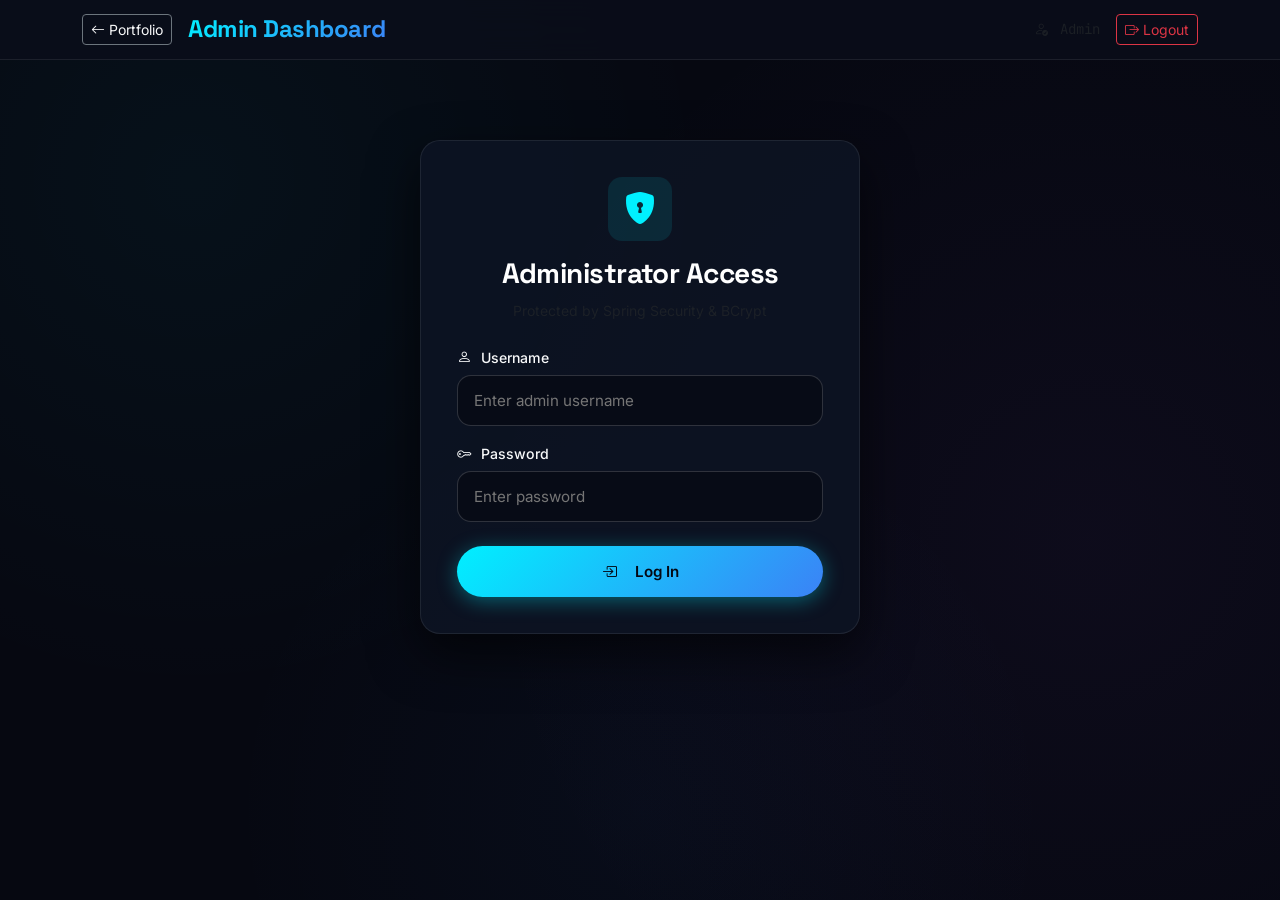
<file: frontend/admin.html>
<!DOCTYPE html>
<html lang="en">
<head>
  <meta charset="UTF-8">
  <meta name="viewport" content="width=device-width, initial-scale=1.0">
  <title>Admin Portal | Manasa M P Portfolio</title>

  <!-- Google Fonts -->
  <link rel="preconnect" href="https://fonts.googleapis.com">
  <link rel="preconnect" href="https://fonts.gstatic.com" crossorigin>
  <link href="https://fonts.googleapis.com/css2?family=Inter:wght@300;400;500;600;700&family=JetBrains+Mono:wght@400;500;700&family=Space+Grotesk:wght@600;700&display=swap" rel="stylesheet">

  <!-- Bootstrap 5 CSS & Icons -->
  <link href="https://cdn.jsdelivr.net/npm/bootstrap@5.3.3/dist/css/bootstrap.min.css" rel="stylesheet">
  <link rel="stylesheet" href="https://cdn.jsdelivr.net/npm/bootstrap-icons@1.11.3/font/bootstrap-icons.min.css">

  <!-- Custom CSS -->
  <link rel="stylesheet" href="css/style.css">
  <link rel="stylesheet" href="css/admin.css">
</head>
<body class="admin-body">

  <!-- Admin Header -->
  <nav class="admin-navbar">
    <div class="container d-flex justify-content-between align-items-center">
      <div class="d-flex align-items-center gap-3">
        <a href="index.html" class="btn btn-sm btn-outline-secondary text-light">
          <i class="bi bi-arrow-left"></i> Portfolio
        </a>
        <h4 class="mb-0 font-display text-gradient-cyan">Admin Dashboard</h4>
      </div>

      <div class="d-flex align-items-center gap-3" id="admin-user-nav">
        <span class="text-muted small font-mono">
          <i class="bi bi-person-check text-cyan me-1"></i> <span id="admin-user-display">Admin</span>
        </span>
        <button class="btn btn-sm btn-outline-danger" id="admin-logout-btn">
          <i class="bi bi-box-arrow-right"></i> Logout
        </button>
      </div>
    </div>
  </nav>

  <!-- Login Section (Visible when not authenticated) -->
  <section class="container" id="admin-login-section" style="display: none;">
    <div class="login-card">
      <div class="text-center mb-4">
        <div class="stat-icon-wrap mx-auto mb-3" style="width: 64px; height: 64px;">
          <i class="bi bi-shield-lock-fill fs-2"></i>
        </div>
        <h3 class="font-display text-white">Administrator Access</h3>
        <p class="text-muted small">Protected by Spring Security &amp; BCrypt</p>
      </div>

      <div class="alert alert-danger py-2 small" id="login-alert" style="display: none;"></div>

      <form id="admin-login-form">
        <div class="mb-3">
          <label for="admin-username" class="form-label text-light"><i class="bi bi-person me-1"></i> Username</label>
          <input type="text" class="form-control-custom" id="admin-username" placeholder="Enter admin username" required>
        </div>

        <div class="mb-4">
          <label for="admin-password" class="form-label text-light"><i class="bi bi-key me-1"></i> Password</label>
          <input type="password" class="form-control-custom" id="admin-password" placeholder="Enter password" required>
        </div>

        <button type="submit" id="login-submit-btn" class="btn-primary-glow w-100 justify-content-center">
          <i class="bi bi-box-arrow-in-right me-2"></i> Log In
        </button>
      </form>
    </div>
  </section>

  <!-- Dashboard Section (Visible when authenticated) -->
  <section class="container py-4" id="admin-dashboard-section" style="display: none;">
    <!-- Metric Cards -->
    <div class="row g-4 mb-4">
      <div class="col-md-6 col-lg-4">
        <div class="admin-stat-card">
          <div class="stat-icon-wrap">
            <i class="bi bi-envelope-open-fill"></i>
          </div>
          <div>
            <div class="stat-number text-gradient-cyan" id="metric-total-messages">0</div>
            <div class="stat-label">Total Received Inquiries</div>
          </div>
        </div>
      </div>

      <div class="col-md-6 col-lg-4">
        <div class="admin-stat-card">
          <div class="stat-icon-wrap purple">
            <i class="bi bi-calendar-event-fill"></i>
          </div>
          <div>
            <div class="stat-number text-gradient-purple" id="metric-today-messages">0</div>
            <div class="stat-label">Messages Received Today</div>
          </div>
        </div>
      </div>

      <div class="col-md-12 col-lg-4">
        <div class="admin-stat-card">
          <div class="stat-icon-wrap" style="color: #10b981; background: rgba(16, 185, 129, 0.1);">
            <i class="bi bi-database-check"></i>
          </div>
          <div>
            <div class="stat-number text-white" style="font-size: 1.25rem;">MySQL Active</div>
            <div class="stat-label">Table: <code>contact_messages</code></div>
          </div>
        </div>
      </div>
    </div>

    <!-- Table Management Container -->
    <div class="admin-table-container">
      <div class="d-flex flex-wrap justify-content-between align-items-center gap-3 mb-4">
        <h4 class="font-display mb-0 text-white">Contact Messages</h4>

        <div class="d-flex align-items-center gap-2">
          <div class="position-relative">
            <input type="text" class="form-control-custom ps-4" id="admin-search-input" placeholder="Search name, email, subject..." style="min-width: 280px;">
            <i class="bi bi-search position-absolute top-50 start-0 translate-middle-y ms-2 text-muted"></i>
          </div>
          <button class="btn btn-outline-info" id="admin-refresh-btn" title="Refresh messages list">
            <i class="bi bi-arrow-clockwise"></i>
          </button>
        </div>
      </div>

      <div class="table-responsive">
        <table class="table admin-table mb-0">
          <thead>
            <tr>
              <th scope="col">ID</th>
              <th scope="col">Sender</th>
              <th scope="col">Email</th>
              <th scope="col">Subject</th>
              <th scope="col">Received At</th>
              <th scope="col" class="text-end">Actions</th>
            </tr>
          </thead>
          <tbody id="admin-messages-tbody">
            <!-- Dynamic rows populated via js/admin.js -->
          </tbody>
        </table>
      </div>
    </div>
  </section>

  <!-- View Message Detail Modal -->
  <div class="modal fade" id="messageDetailModal" tabindex="-1" aria-labelledby="messageDetailModalLabel" aria-hidden="true">
    <div class="modal-dialog modal-dialog-centered">
      <div class="modal-content modal-content-glass">
        <div class="modal-header modal-header-custom">
          <div>
            <h5 class="modal-title font-display text-gradient-cyan" id="messageDetailModalLabel">Message Details</h5>
            <span class="badge bg-secondary font-mono" id="modal-detail-id">#</span>
          </div>
          <button type="button" class="btn-close-white-custom" data-bs-dismiss="modal" aria-label="Close"><i class="bi bi-x-lg"></i></button>
        </div>
        <div class="modal-body modal-body-custom">
          <div class="mb-3">
            <small class="text-muted d-block font-mono">FROM</small>
            <strong class="text-white fs-6" id="modal-detail-name"></strong> &lt;<span id="modal-detail-email" class="text-cyan"></span>&gt;
          </div>
          <div class="mb-3">
            <small class="text-muted d-block font-mono">SUBJECT</small>
            <div class="text-light" id="modal-detail-subject"></div>
          </div>
          <div class="mb-3">
            <small class="text-muted d-block font-mono">TIMESTAMP</small>
            <div class="text-muted small" id="modal-detail-time"></div>
          </div>
          <div class="mb-4">
            <small class="text-muted d-block font-mono">MESSAGE BODY</small>
            <div class="p-3 rounded-3 mt-1" style="background: rgba(255,255,255,0.03); border: 1px solid var(--border-glass); white-space: pre-wrap;" id="modal-detail-message"></div>
          </div>
          <div>
            <a href="#" class="btn-primary-glow w-100 justify-content-center" id="modal-detail-email-link">
              <i class="bi bi-reply-fill me-2"></i> Reply via Email
            </a>
          </div>
        </div>
      </div>
    </div>
  </div>

  <!-- Delete Confirmation Modal -->
  <div class="modal fade" id="deleteConfirmModal" tabindex="-1" aria-hidden="true">
    <div class="modal-dialog modal-sm modal-dialog-centered">
      <div class="modal-content modal-content-glass border-danger">
        <div class="modal-header modal-header-custom border-danger">
          <h5 class="modal-title text-danger"><i class="bi bi-exclamation-triangle-fill me-2"></i>Confirm Delete</h5>
          <button type="button" class="btn-close-white-custom" data-bs-dismiss="modal" aria-label="Close"><i class="bi bi-x-lg"></i></button>
        </div>
        <div class="modal-body modal-body-custom">
          <p class="mb-0 text-light">Are you sure you want to permanently delete message <strong id="delete-target-id-span"></strong> from MySQL?</p>
        </div>
        <div class="modal-footer border-0 p-3 pt-0">
          <button type="button" class="btn btn-sm btn-outline-secondary" data-bs-dismiss="modal">Cancel</button>
          <button type="button" class="btn btn-sm btn-danger" id="confirm-delete-btn">Delete</button>
        </div>
      </div>
    </div>
  </div>

  <!-- Bootstrap 5 JS -->
  <script src="https://cdn.jsdelivr.net/npm/bootstrap@5.3.3/dist/js/bootstrap.bundle.min.js"></script>
  <!-- Admin Script -->
  <script src="js/admin.js"></script>
</body>
</html>
</file>
<file: frontend/css/style.css>
/* ===================================================================
   MANASA M P - 3D DEVELOPER PORTFOLIO STYLESHEET
   Professional Dark Theme | Glassmorphism | 3D Depth | Cyber Aesthetics
   =================================================================== */

:root {
  --bg-primary: #070913;
  --bg-secondary: #0c101e;
  --bg-card: rgba(14, 20, 36, 0.72);
  --bg-card-hover: rgba(20, 28, 52, 0.85);
  --bg-glass-nav: rgba(7, 9, 19, 0.82);
  --bg-glass-modal: rgba(11, 16, 30, 0.95);

  --accent-cyan: #00f0ff;
  --accent-cyan-glow: rgba(0, 240, 255, 0.35);
  --accent-purple: #9d4edd;
  --accent-purple-glow: rgba(157, 78, 221, 0.35);
  --accent-blue: #3b82f6;
  --accent-blue-glow: rgba(59, 130, 246, 0.35);
  --accent-emerald: #10b981;

  --text-main: #f3f4f6;
  --text-muted: #94a3b8;
  --text-dim: #64748b;

  --border-glass: rgba(255, 255, 255, 0.08);
  --border-glass-bright: rgba(255, 255, 255, 0.16);
  --border-cyan: rgba(0, 240, 255, 0.3);
  --border-purple: rgba(157, 78, 221, 0.3);

  --radius-sm: 8px;
  --radius-md: 14px;
  --radius-lg: 20px;
  --radius-full: 9999px;

  --shadow-glass: 0 8px 32px 0 rgba(0, 0, 0, 0.45);
  --shadow-glow-cyan: 0 0 25px rgba(0, 240, 255, 0.25);
  --shadow-glow-purple: 0 0 25px rgba(157, 78, 221, 0.25);

  --font-sans: 'Inter', -apple-system, BlinkMacSystemFont, 'Segoe UI', Roboto, sans-serif;
  --font-display: 'Space Grotesk', -apple-system, BlinkMacSystemFont, sans-serif;
  --font-mono: 'JetBrains Mono', 'Fira Code', monospace;

  --transition-smooth: all 0.35s cubic-bezier(0.16, 1, 0.3, 1);
}

/* Base & Reset */
*, *::before, *::after {
  box-sizing: border-box;
  margin: 0;
  padding: 0;
}

html {
  scroll-behavior: smooth;
  scroll-padding-top: 85px;
}

body {
  font-family: var(--font-sans);
  background-color: var(--bg-primary);
  color: var(--text-main);
  line-height: 1.65;
  overflow-x: hidden;
  background-image:
    radial-gradient(circle at 15% 20%, rgba(0, 240, 255, 0.04) 0%, transparent 40%),
    radial-gradient(circle at 85% 60%, rgba(157, 78, 221, 0.05) 0%, transparent 50%),
    radial-gradient(circle at 50% 90%, rgba(59, 130, 246, 0.04) 0%, transparent 40%);
  background-attachment: fixed;
}

/* Custom Scrollbar */
::-webkit-scrollbar {
  width: 8px;
}
::-webkit-scrollbar-track {
  background: var(--bg-primary);
}
::-webkit-scrollbar-thumb {
  background: #1e293b;
  border-radius: 4px;
}
::-webkit-scrollbar-thumb:hover {
  background: var(--accent-cyan);
}

/* Typography Helpers */
h1, h2, h3, h4, .font-display {
  font-family: var(--font-display);
  font-weight: 700;
  letter-spacing: -0.02em;
}

.font-mono {
  font-family: var(--font-mono);
}

.text-gradient-cyan {
  background: linear-gradient(135deg, #00f0ff 0%, #3b82f6 100%);
  -webkit-background-clip: text;
  -webkit-text-fill-color: transparent;
}

.text-gradient-purple {
  background: linear-gradient(135deg, #c084fc 0%, #818cf8 100%);
  -webkit-background-clip: text;
  -webkit-text-fill-color: transparent;
}

.text-gradient-white {
  background: linear-gradient(180deg, #ffffff 0%, #cbd5e1 100%);
  -webkit-background-clip: text;
  -webkit-text-fill-color: transparent;
}

/* Section Header */
.section-header {
  margin-bottom: 3.5rem;
  text-align: center;
}

.section-tag {
  display: inline-flex;
  align-items: center;
  gap: 8px;
  padding: 6px 16px;
  background: rgba(0, 240, 255, 0.08);
  border: 1px solid var(--border-cyan);
  border-radius: var(--radius-full);
  color: var(--accent-cyan);
  font-size: 0.85rem;
  font-family: var(--font-mono);
  text-transform: uppercase;
  letter-spacing: 0.08em;
  margin-bottom: 1rem;
}

.section-title {
  font-size: 2.5rem;
  margin-bottom: 0.75rem;
}

.section-subtitle {
  color: var(--text-muted);
  max-width: 600px;
  margin: 0 auto;
  font-size: 1.05rem;
}

/* Glassmorphism Card Utility */
.glass-card {
  background: var(--bg-card);
  backdrop-filter: blur(16px);
  -webkit-backdrop-filter: blur(16px);
  border: 1px solid var(--border-glass);
  border-radius: var(--radius-lg);
  box-shadow: var(--shadow-glass);
  transition: var(--transition-smooth);
}

.glass-card:hover {
  background: var(--bg-card-hover);
  border-color: var(--border-glass-bright);
}

/* ===================================================================
   NAVIGATION BAR
   =================================================================== */
.navbar-custom {
  background: var(--bg-glass-nav);
  backdrop-filter: blur(18px);
  -webkit-backdrop-filter: blur(18px);
  border-bottom: 1px solid var(--border-glass);
  padding: 14px 0;
  transition: var(--transition-smooth);
  z-index: 1030;
}

.navbar-brand {
  font-family: var(--font-mono);
  font-weight: 700;
  font-size: 1.35rem;
  color: #fff;
  display: flex;
  align-items: center;
  gap: 8px;
}

.brand-bracket {
  color: var(--accent-cyan);
}

.brand-dot {
  color: var(--accent-purple);
}

.nav-link {
  color: var(--text-muted) !important;
  font-size: 0.92rem;
  font-weight: 500;
  padding: 8px 14px !important;
  border-radius: var(--radius-sm);
  transition: var(--transition-smooth);
}

.nav-link:hover, .nav-link.active {
  color: var(--accent-cyan) !important;
  background: rgba(0, 240, 255, 0.08);
}

.btn-admin-nav {
  display: inline-flex;
  align-items: center;
  gap: 6px;
  padding: 7px 16px;
  background: rgba(157, 78, 221, 0.12);
  border: 1px solid var(--border-purple);
  color: #d8b4fe !important;
  font-size: 0.85rem;
  font-family: var(--font-mono);
  border-radius: var(--radius-full);
  transition: var(--transition-smooth);
}

.btn-admin-nav:hover {
  background: var(--accent-purple);
  color: #fff !important;
  box-shadow: var(--shadow-glow-purple);
}

.btn-motion-toggle {
  background: transparent;
  border: 1px solid var(--border-glass);
  color: var(--text-muted);
  font-size: 0.8rem;
  padding: 6px 12px;
  border-radius: var(--radius-full);
  cursor: pointer;
  transition: var(--transition-smooth);
}

.btn-motion-toggle:hover {
  color: #fff;
  border-color: var(--text-muted);
}

/* ===================================================================
   HERO SECTION & 3D CANVAS
   =================================================================== */
.hero-section {
  position: relative;
  min-height: 100vh;
  display: flex;
  align-items: center;
  padding: 120px 0 80px 0;
  overflow: hidden;
}

.hero-canvas-container {
  position: absolute;
  top: 0;
  right: 0;
  width: 55%;
  height: 100%;
  z-index: 1;
  pointer-events: auto;
}

#hero-canvas {
  width: 100%;
  height: 100%;
  display: block;
}

.hero-content {
  position: relative;
  z-index: 2;
  max-width: 680px;
}

.hero-badge {
  display: inline-flex;
  align-items: center;
  gap: 8px;
  padding: 6px 14px;
  background: rgba(16, 185, 129, 0.1);
  border: 1px solid rgba(16, 185, 129, 0.3);
  border-radius: var(--radius-full);
  font-size: 0.85rem;
  font-family: var(--font-mono);
  color: var(--accent-emerald);
  margin-bottom: 1.5rem;
}

.badge-pulse {
  width: 8px;
  height: 8px;
  background-color: var(--accent-emerald);
  border-radius: 50%;
  box-shadow: 0 0 10px var(--accent-emerald);
  animation: pulse-glow 2s infinite;
}

@keyframes pulse-glow {
  0% { transform: scale(0.95); opacity: 0.8; }
  50% { transform: scale(1.3); opacity: 1; box-shadow: 0 0 16px var(--accent-emerald); }
  100% { transform: scale(0.95); opacity: 0.8; }
}

.hero-title {
  font-size: clamp(2.8rem, 5vw, 4.2rem);
  line-height: 1.1;
  margin-bottom: 1rem;
}

.hero-role {
  font-size: 1.35rem;
  font-weight: 500;
  color: var(--accent-cyan);
  margin-bottom: 1.5rem;
  font-family: var(--font-display);
}

.hero-description {
  font-size: 1.12rem;
  color: var(--text-muted);
  line-height: 1.7;
  margin-bottom: 2rem;
}

.hero-meta-list {
  display: flex;
  flex-wrap: wrap;
  gap: 16px;
  margin-bottom: 2.2rem;
}

.hero-meta-item {
  display: inline-flex;
  align-items: center;
  gap: 8px;
  font-size: 0.9rem;
  color: var(--text-muted);
  background: rgba(255, 255, 255, 0.03);
  padding: 6px 14px;
  border-radius: var(--radius-sm);
  border: 1px solid var(--border-glass);
}

.hero-meta-item i {
  color: var(--accent-cyan);
}

.hero-meta-item a {
  color: var(--text-muted);
  text-decoration: none;
  transition: var(--transition-smooth);
}

.hero-meta-item a:hover {
  color: var(--accent-cyan);
}

.hero-cta-group {
  display: flex;
  flex-wrap: wrap;
  gap: 14px;
}

.btn-primary-glow {
  display: inline-flex;
  align-items: center;
  gap: 10px;
  padding: 13px 28px;
  background: linear-gradient(135deg, #00f0ff 0%, #3b82f6 100%);
  color: #040813;
  font-weight: 600;
  font-size: 0.95rem;
  border-radius: var(--radius-full);
  border: none;
  text-decoration: none;
  box-shadow: 0 4px 20px rgba(0, 240, 255, 0.35);
  transition: var(--transition-smooth);
}

.btn-primary-glow:hover {
  transform: translateY(-2px);
  box-shadow: 0 8px 30px rgba(0, 240, 255, 0.5);
  color: #040813;
}

.btn-outline-glow {
  display: inline-flex;
  align-items: center;
  gap: 10px;
  padding: 13px 28px;
  background: rgba(255, 255, 255, 0.04);
  border: 1px solid var(--border-glass-bright);
  color: #fff;
  font-weight: 500;
  font-size: 0.95rem;
  border-radius: var(--radius-full);
  text-decoration: none;
  transition: var(--transition-smooth);
}

.btn-outline-glow:hover {
  background: rgba(255, 255, 255, 0.08);
  border-color: var(--accent-cyan);
  color: var(--accent-cyan);
  transform: translateY(-2px);
}

/* Fallback Laptop CSS container if WebGL is disabled */
.webgl-fallback-card {
  display: none;
  padding: 30px;
  background: var(--bg-card);
  border: 1px solid var(--border-cyan);
  border-radius: var(--radius-lg);
  box-shadow: var(--shadow-glow-cyan);
}

/* ===================================================================
   ABOUT SECTION
   =================================================================== */
.about-section {
  padding: 100px 0;
  position: relative;
}

.profile-3d-card {
  perspective: 1200px;
}

.profile-card-inner {
  position: relative;
  padding: 36px;
  border-radius: var(--radius-lg);
  background: linear-gradient(145deg, rgba(16, 24, 46, 0.8), rgba(9, 13, 26, 0.9));
  border: 1px solid var(--border-glass-bright);
  box-shadow: 0 20px 40px rgba(0, 0, 0, 0.5);
  transform-style: preserve-3d;
  transition: transform 0.4s ease-out, box-shadow 0.4s ease-out;
}

.profile-avatar-box {
  width: 90px;
  height: 90px;
  border-radius: 24px;
  background: linear-gradient(135deg, #00f0ff 0%, #9d4edd 100%);
  display: flex;
  align-items: center;
  justify-content: center;
  font-size: 2.2rem;
  color: #040813;
  margin-bottom: 1.5rem;
  box-shadow: 0 8px 24px rgba(0, 240, 255, 0.3);
}

.profile-name {
  font-size: 1.8rem;
  margin-bottom: 4px;
}

.profile-title {
  color: var(--accent-cyan);
  font-size: 0.95rem;
  font-family: var(--font-mono);
  margin-bottom: 1.2rem;
}

.profile-divider {
  height: 1px;
  background: var(--border-glass);
  margin: 1.2rem 0;
}

.profile-info-row {
  display: flex;
  justify-content: space-between;
  margin-bottom: 10px;
  font-size: 0.9rem;
}

.profile-info-label {
  color: var(--text-dim);
}

.profile-info-value {
  color: var(--text-main);
  font-weight: 500;
}

.about-features-grid {
  display: grid;
  grid-template-columns: repeat(auto-fit, minmax(240px, 1fr));
  gap: 20px;
}

.feature-card {
  padding: 24px;
  border-radius: var(--radius-md);
  background: var(--bg-card);
  border: 1px solid var(--border-glass);
  transition: var(--transition-smooth);
}

.feature-card:hover {
  border-color: var(--border-cyan);
  transform: translateY(-4px);
  box-shadow: var(--shadow-glow-cyan);
}

.feature-icon-box {
  width: 48px;
  height: 48px;
  border-radius: 12px;
  background: rgba(0, 240, 255, 0.1);
  display: flex;
  align-items: center;
  justify-content: center;
  font-size: 1.3rem;
  color: var(--accent-cyan);
  margin-bottom: 1rem;
}

.feature-title {
  font-size: 1.15rem;
  margin-bottom: 6px;
}

.feature-desc {
  font-size: 0.9rem;
  color: var(--text-muted);
}

/* ===================================================================
   EDUCATION SECTION & TIMELINE
   =================================================================== */
.education-section {
  padding: 100px 0;
  position: relative;
}

.timeline-3d-container {
  position: relative;
  max-width: 860px;
  margin: 0 auto;
  padding: 20px 0;
}

.timeline-line {
  position: absolute;
  top: 0;
  bottom: 0;
  left: 50%;
  width: 2px;
  background: linear-gradient(180deg, var(--accent-cyan) 0%, var(--accent-purple) 100%);
  transform: translateX(-50%);
  box-shadow: 0 0 12px var(--accent-cyan);
}

.timeline-item {
  position: relative;
  margin-bottom: 50px;
  width: 50%;
}

.timeline-item.left {
  left: 0;
  padding-right: 40px;
}

.timeline-item.right {
  left: 50%;
  padding-left: 40px;
}

.timeline-node {
  position: absolute;
  top: 20px;
  width: 20px;
  height: 20px;
  border-radius: 50%;
  background: var(--bg-primary);
  border: 3px solid var(--accent-cyan);
  box-shadow: 0 0 16px var(--accent-cyan);
  z-index: 2;
}

.timeline-item.left .timeline-node {
  right: -10px;
}

.timeline-item.right .timeline-node {
  left: -10px;
}

.timeline-card {
  padding: 28px;
  border-radius: var(--radius-md);
  background: var(--bg-card);
  border: 1px solid var(--border-glass);
  box-shadow: var(--shadow-glass);
  transition: var(--transition-smooth);
}

.timeline-card:hover {
  border-color: var(--accent-cyan);
  transform: translateY(-4px) scale(1.02);
  box-shadow: var(--shadow-glow-cyan);
}

.timeline-year {
  display: inline-block;
  font-family: var(--font-mono);
  font-size: 0.85rem;
  color: var(--accent-cyan);
  background: rgba(0, 240, 255, 0.08);
  padding: 4px 12px;
  border-radius: var(--radius-full);
  margin-bottom: 10px;
}

.timeline-degree {
  font-size: 1.3rem;
  margin-bottom: 6px;
}

.timeline-institution {
  color: #cbd5e1;
  font-size: 0.98rem;
  margin-bottom: 12px;
}

.timeline-badge-score {
  display: inline-flex;
  align-items: center;
  gap: 6px;
  padding: 4px 12px;
  background: rgba(16, 185, 129, 0.12);
  border: 1px solid rgba(16, 185, 129, 0.3);
  border-radius: var(--radius-sm);
  color: var(--accent-emerald);
  font-weight: 600;
  font-size: 0.88rem;
  font-family: var(--font-mono);
}

/* ===================================================================
   SKILLS SECTION (3D SPHERE & TABS)
   =================================================================== */
.skills-section {
  padding: 100px 0;
  position: relative;
}

.skills-filter-nav {
  display: flex;
  justify-content: center;
  flex-wrap: wrap;
  gap: 10px;
  margin-bottom: 40px;
}

.skills-filter-btn {
  background: rgba(255, 255, 255, 0.04);
  border: 1px solid var(--border-glass);
  color: var(--text-muted);
  padding: 8px 18px;
  border-radius: var(--radius-full);
  font-size: 0.88rem;
  font-family: var(--font-mono);
  cursor: pointer;
  transition: var(--transition-smooth);
}

.skills-filter-btn:hover, .skills-filter-btn.active {
  background: rgba(0, 240, 255, 0.12);
  border-color: var(--accent-cyan);
  color: var(--accent-cyan);
  box-shadow: 0 0 15px rgba(0, 240, 255, 0.2);
}

.skills-3d-canvas-wrapper {
  position: relative;
  width: 100%;
  height: 480px;
  border-radius: var(--radius-lg);
  background: radial-gradient(circle at center, rgba(16, 24, 46, 0.6) 0%, rgba(7, 9, 19, 0.9) 70%);
  border: 1px solid var(--border-glass);
  box-shadow: var(--shadow-glass);
  overflow: hidden;
  margin-bottom: 40px;
}

#skills-sphere-canvas {
  width: 100%;
  height: 100%;
  display: block;
}

.skills-hint {
  position: absolute;
  bottom: 16px;
  left: 50%;
  transform: translateX(-50%);
  font-family: var(--font-mono);
  font-size: 0.8rem;
  color: var(--text-dim);
  background: rgba(7, 9, 19, 0.8);
  padding: 4px 14px;
  border-radius: var(--radius-full);
  border: 1px solid var(--border-glass);
  pointer-events: none;
}

.skills-grid-view {
  display: grid;
  grid-template-columns: repeat(auto-fill, minmax(180px, 1fr));
  gap: 16px;
}

.skill-interactive-card {
  padding: 16px;
  border-radius: var(--radius-md);
  background: var(--bg-card);
  border: 1px solid var(--border-glass);
  cursor: pointer;
  display: flex;
  align-items: center;
  gap: 12px;
  transition: var(--transition-smooth);
}

.skill-interactive-card:hover {
  border-color: var(--accent-cyan);
  transform: translateY(-3px);
  background: var(--bg-card-hover);
  box-shadow: 0 4px 20px rgba(0, 240, 255, 0.2);
}

.skill-icon-wrap {
  width: 40px;
  height: 40px;
  border-radius: 10px;
  background: rgba(0, 240, 255, 0.08);
  display: flex;
  align-items: center;
  justify-content: center;
  font-size: 1.25rem;
  color: var(--accent-cyan);
  flex-shrink: 0;
}

.skill-meta h4 {
  font-size: 0.95rem;
  margin-bottom: 2px;
}

.skill-meta span {
  font-size: 0.78rem;
  color: var(--text-dim);
  font-family: var(--font-mono);
}

/* ===================================================================
   PROJECTS SECTION (3D SHOWCASE)
   =================================================================== */
.projects-section {
  padding: 100px 0;
  position: relative;
}

.project-3d-wrapper {
  perspective: 1400px;
  max-width: 960px;
  margin: 0 auto;
}

.project-3d-card {
  position: relative;
  border-radius: var(--radius-lg);
  background: linear-gradient(160deg, rgba(16, 24, 46, 0.85) 0%, rgba(10, 14, 26, 0.95) 100%);
  border: 1px solid var(--border-glass-bright);
  box-shadow: 0 24px 60px rgba(0, 0, 0, 0.6);
  padding: 40px;
  transform-style: preserve-3d;
  transition: transform 0.45s cubic-bezier(0.16, 1, 0.3, 1), box-shadow 0.45s ease;
  overflow: hidden;
}

.project-3d-card::before {
  content: '';
  position: absolute;
  top: 0;
  left: 0;
  right: 0;
  height: 3px;
  background: linear-gradient(90deg, var(--accent-cyan), var(--accent-purple), var(--accent-blue));
}

.project-badge-featured {
  display: inline-flex;
  align-items: center;
  gap: 8px;
  padding: 6px 14px;
  background: rgba(157, 78, 221, 0.12);
  border: 1px solid var(--border-purple);
  border-radius: var(--radius-full);
  color: #c084fc;
  font-family: var(--font-mono);
  font-size: 0.82rem;
  margin-bottom: 1.2rem;
}

.project-title {
  font-size: 2.2rem;
  margin-bottom: 1rem;
}

.project-description {
  font-size: 1.05rem;
  color: #cbd5e1;
  line-height: 1.7;
  margin-bottom: 2rem;
}

.project-tech-stack-group {
  margin-bottom: 2rem;
}

.tech-group-title {
  font-family: var(--font-mono);
  font-size: 0.82rem;
  color: var(--text-dim);
  text-transform: uppercase;
  margin-bottom: 8px;
  letter-spacing: 0.05em;
}

.tech-badges-row {
  display: flex;
  flex-wrap: wrap;
  gap: 8px;
  margin-bottom: 16px;
}

.tech-badge {
  display: inline-flex;
  align-items: center;
  gap: 6px;
  padding: 5px 12px;
  background: rgba(255, 255, 255, 0.04);
  border: 1px solid var(--border-glass);
  border-radius: var(--radius-sm);
  font-size: 0.84rem;
  font-family: var(--font-mono);
  color: #e2e8f0;
  transition: var(--transition-smooth);
}

.tech-badge:hover {
  border-color: var(--accent-cyan);
  color: var(--accent-cyan);
  transform: translateY(-2px);
}

.project-cta-row {
  display: flex;
  flex-wrap: wrap;
  gap: 14px;
}

/* ===================================================================
   INTERNSHIP & CERTIFICATION SECTIONS
   =================================================================== */
.internship-section, .cert-section {
  padding: 100px 0;
  position: relative;
}

.intern-card {
  padding: 36px;
  border-radius: var(--radius-lg);
  background: var(--bg-card);
  border: 1px solid var(--border-glass-bright);
  box-shadow: var(--shadow-glass);
  position: relative;
  transition: var(--transition-smooth);
}

.intern-card:hover {
  border-color: var(--accent-cyan);
  transform: translateY(-4px);
  box-shadow: var(--shadow-glow-cyan);
}

.intern-header {
  display: flex;
  justify-content: space-between;
  align-items: flex-start;
  flex-wrap: wrap;
  gap: 12px;
  margin-bottom: 1.5rem;
}

.intern-org {
  font-size: 1.5rem;
  font-weight: 700;
  color: #fff;
}

.intern-role {
  color: var(--accent-cyan);
  font-size: 1.1rem;
  font-weight: 500;
}

.intern-meta-badge {
  font-family: var(--font-mono);
  font-size: 0.85rem;
  background: rgba(0, 240, 255, 0.08);
  border: 1px solid var(--border-cyan);
  color: var(--accent-cyan);
  padding: 6px 14px;
  border-radius: var(--radius-full);
}

.cert-card-3d {
  padding: 36px;
  border-radius: var(--radius-lg);
  background: linear-gradient(145deg, rgba(20, 28, 52, 0.8), rgba(12, 16, 32, 0.9));
  border: 1px solid var(--border-purple);
  box-shadow: var(--shadow-glass);
  text-align: center;
  transition: var(--transition-smooth);
}

.cert-card-3d:hover {
  border-color: #c084fc;
  box-shadow: var(--shadow-glow-purple);
  transform: translateY(-5px);
}

.cert-icon-seal {
  width: 80px;
  height: 80px;
  border-radius: 50%;
  background: rgba(157, 78, 221, 0.12);
  border: 2px solid var(--accent-purple);
  display: flex;
  align-items: center;
  justify-content: center;
  font-size: 2.2rem;
  color: #d8b4fe;
  margin: 0 auto 1.5rem auto;
  box-shadow: 0 0 20px rgba(157, 78, 221, 0.3);
}

.cert-title {
  font-size: 1.5rem;
  margin-bottom: 8px;
}

.cert-org {
  color: var(--text-muted);
  font-size: 1rem;
  margin-bottom: 1.5rem;
}

/* ===================================================================
   CONTACT SECTION (SPRING BOOT REST FORM)
   =================================================================== */
.contact-section {
  padding: 100px 0 120px 0;
  position: relative;
}

.contact-card-glass {
  padding: 40px;
  border-radius: var(--radius-lg);
  background: var(--bg-card);
  border: 1px solid var(--border-glass-bright);
  box-shadow: var(--shadow-glass);
}

.contact-info-panel {
  padding: 30px;
  height: 100%;
  display: flex;
  flex-direction: column;
  justify-content: space-between;
}

.contact-direct-item {
  display: flex;
  align-items: flex-start;
  gap: 16px;
  margin-bottom: 24px;
}

.contact-icon-box {
  width: 46px;
  height: 46px;
  border-radius: 12px;
  background: rgba(0, 240, 255, 0.08);
  border: 1px solid var(--border-cyan);
  display: flex;
  align-items: center;
  justify-content: center;
  font-size: 1.25rem;
  color: var(--accent-cyan);
  flex-shrink: 0;
}

.contact-direct-text h5 {
  font-size: 0.9rem;
  color: var(--text-dim);
  font-family: var(--font-mono);
  margin-bottom: 4px;
}

.contact-direct-text p, .contact-direct-text a {
  color: #f1f5f9;
  font-size: 1.05rem;
  text-decoration: none;
  transition: var(--transition-smooth);
}

.contact-direct-text a:hover {
  color: var(--accent-cyan);
}

/* Form Elements */
.form-label {
  font-size: 0.88rem;
  font-weight: 500;
  color: #cbd5e1;
  margin-bottom: 6px;
  display: flex;
  align-items: center;
  gap: 6px;
}

.form-control-custom {
  width: 100%;
  padding: 12px 16px;
  background: rgba(7, 9, 19, 0.7);
  border: 1px solid var(--border-glass-bright);
  border-radius: var(--radius-md);
  color: #fff;
  font-size: 0.95rem;
  font-family: var(--font-sans);
  transition: var(--transition-smooth);
}

.form-control-custom:focus {
  outline: none;
  border-color: var(--accent-cyan);
  box-shadow: 0 0 16px rgba(0, 240, 255, 0.25);
  background: rgba(10, 14, 28, 0.9);
}

.form-control-custom.is-invalid {
  border-color: #ef4444;
  box-shadow: 0 0 12px rgba(239, 68, 68, 0.25);
}

.invalid-feedback-custom {
  color: #f87171;
  font-size: 0.82rem;
  margin-top: 4px;
  display: none;
}

.form-control-custom.is-invalid + .invalid-feedback-custom {
  display: block;
}

.form-status-box {
  display: none;
  padding: 14px 18px;
  border-radius: var(--radius-md);
  margin-bottom: 20px;
  font-size: 0.92rem;
  animation: fadeIn 0.3s ease;
}

.form-status-box.status-sending {
  display: flex;
  align-items: center;
  gap: 10px;
  background: rgba(59, 130, 246, 0.12);
  border: 1px solid rgba(59, 130, 246, 0.3);
  color: #93c5fd;
}

.form-status-box.status-success {
  display: flex;
  align-items: center;
  gap: 10px;
  background: rgba(16, 185, 129, 0.12);
  border: 1px solid rgba(16, 185, 129, 0.3);
  color: #6ee7b7;
}

.form-status-box.status-error {
  display: flex;
  align-items: center;
  gap: 10px;
  background: rgba(239, 68, 68, 0.12);
  border: 1px solid rgba(239, 68, 68, 0.3);
  color: #fca5a5;
}

@keyframes fadeIn {
  from { opacity: 0; transform: translateY(-6px); }
  to { opacity: 1; transform: translateY(0); }
}

/* ===================================================================
   FOOTER
   =================================================================== */
.footer-custom {
  border-top: 1px solid var(--border-glass);
  background: var(--bg-primary);
  padding: 40px 0;
  color: var(--text-dim);
  font-size: 0.9rem;
}

.footer-link {
  color: var(--text-muted);
  text-decoration: none;
  transition: var(--transition-smooth);
}

.footer-link:hover {
  color: var(--accent-cyan);
}

/* ===================================================================
   MODALS
   =================================================================== */
.modal-content-glass {
  background: var(--bg-glass-modal);
  backdrop-filter: blur(20px);
  -webkit-backdrop-filter: blur(20px);
  border: 1px solid var(--border-glass-bright);
  border-radius: var(--radius-lg);
  color: #fff;
  box-shadow: 0 25px 60px rgba(0, 0, 0, 0.8);
}

.modal-header-custom {
  border-bottom: 1px solid var(--border-glass);
  padding: 20px 24px;
}

.modal-body-custom {
  padding: 24px;
}

.btn-close-white-custom {
  background: transparent;
  border: none;
  color: #94a3b8;
  font-size: 1.3rem;
  cursor: pointer;
  transition: var(--transition-smooth);
}

.btn-close-white-custom:hover {
  color: #fff;
}

/* ===================================================================
   RESPONSIVE DESIGN & ACCESSIBILITY
   =================================================================== */
@media (max-width: 991px) {
  .hero-canvas-container {
    position: relative;
    width: 100%;
    height: 380px;
    margin-top: 30px;
  }
  .timeline-line {
    left: 20px;
  }
  .timeline-item {
    width: 100%;
    padding-left: 50px !important;
    padding-right: 0 !important;
    left: 0 !important;
  }
  .timeline-node {
    left: 10px !important;
  }
}

@media (max-width: 576px) {
  .section-title {
    font-size: 2rem;
  }
  .hero-title {
    font-size: 2.3rem;
  }
  .project-3d-card, .intern-card, .contact-card-glass {
    padding: 24px;
  }
  .skills-3d-canvas-wrapper {
    height: 360px;
  }
}

/* Reduce Motion Accessibility Mode */
.reduced-motion * {
  animation: none !important;
  transition: none !important;
  transform: none !important;
}
</file>
<file: frontend/css/admin.css>
/* ===================================================================
   MANASA M P - ADMIN PORTAL STYLESHEET
   Spring Boot Protected Contact Administration
   =================================================================== */

:root {
  --admin-bg: #060811;
  --admin-surface: rgba(14, 20, 36, 0.85);
  --admin-card: rgba(19, 27, 49, 0.75);
  --admin-cyan: #00f0ff;
  --admin-purple: #9d4edd;
  --admin-danger: #ef4444;
  --admin-success: #10b981;
  --admin-border: rgba(255, 255, 255, 0.08);
  --admin-border-focus: rgba(0, 240, 255, 0.4);
}

body.admin-body {
  background-color: var(--admin-bg);
  color: #f1f5f9;
  font-family: 'Inter', -apple-system, BlinkMacSystemFont, sans-serif;
  min-height: 100vh;
}

/* Admin Navbar */
.admin-navbar {
  background: rgba(10, 14, 26, 0.9);
  backdrop-filter: blur(16px);
  border-bottom: 1px solid var(--admin-border);
  padding: 14px 0;
}

/* Stat Cards */
.admin-stat-card {
  padding: 24px;
  border-radius: 14px;
  background: var(--admin-card);
  border: 1px solid var(--admin-border);
  backdrop-filter: blur(12px);
  display: flex;
  align-items: center;
  gap: 20px;
  transition: all 0.3s ease;
}

.admin-stat-card:hover {
  border-color: var(--admin-cyan);
  transform: translateY(-3px);
  box-shadow: 0 8px 24px rgba(0, 240, 255, 0.15);
}

.stat-icon-wrap {
  width: 56px;
  height: 56px;
  border-radius: 14px;
  background: rgba(0, 240, 255, 0.1);
  display: flex;
  align-items: center;
  justify-content: center;
  font-size: 1.6rem;
  color: var(--admin-cyan);
  flex-shrink: 0;
}

.stat-icon-wrap.purple {
  background: rgba(157, 78, 221, 0.1);
  color: var(--admin-purple);
}

.stat-number {
  font-size: 2rem;
  font-weight: 700;
  font-family: 'Space Grotesk', sans-serif;
  line-height: 1.1;
}

.stat-label {
  color: #94a3b8;
  font-size: 0.88rem;
}

/* Table Area */
.admin-table-container {
  background: var(--admin-surface);
  border: 1px solid var(--admin-border);
  border-radius: 16px;
  padding: 24px;
  box-shadow: 0 12px 36px rgba(0, 0, 0, 0.4);
}

.admin-table {
  color: #e2e8f0;
  vertical-align: middle;
}

.admin-table thead th {
  background: rgba(7, 10, 20, 0.8);
  color: #94a3b8;
  font-family: 'JetBrains Mono', monospace;
  font-size: 0.82rem;
  text-transform: uppercase;
  letter-spacing: 0.05em;
  border-bottom: 1px solid var(--admin-border);
  padding: 14px 16px;
}

.admin-table tbody td {
  padding: 16px;
  border-bottom: 1px solid rgba(255, 255, 255, 0.05);
}

.admin-table tbody tr:hover {
  background: rgba(255, 255, 255, 0.03);
}

/* Action Buttons */
.btn-action-view {
  background: rgba(0, 240, 255, 0.1);
  border: 1px solid rgba(0, 240, 255, 0.3);
  color: var(--admin-cyan);
  border-radius: 8px;
  padding: 6px 12px;
  font-size: 0.85rem;
  transition: all 0.2s ease;
}

.btn-action-view:hover {
  background: var(--admin-cyan);
  color: #060811;
}

.btn-action-delete {
  background: rgba(239, 68, 68, 0.1);
  border: 1px solid rgba(239, 68, 68, 0.3);
  color: #f87171;
  border-radius: 8px;
  padding: 6px 12px;
  font-size: 0.85rem;
  transition: all 0.2s ease;
}

.btn-action-delete:hover {
  background: var(--admin-danger);
  color: #fff;
}

/* Login Modal */
.login-card {
  max-width: 440px;
  margin: 80px auto;
  padding: 36px;
  background: var(--admin-surface);
  border: 1px solid var(--admin-border);
  border-radius: 20px;
  box-shadow: 0 20px 50px rgba(0, 0, 0, 0.6);
}
</file>
